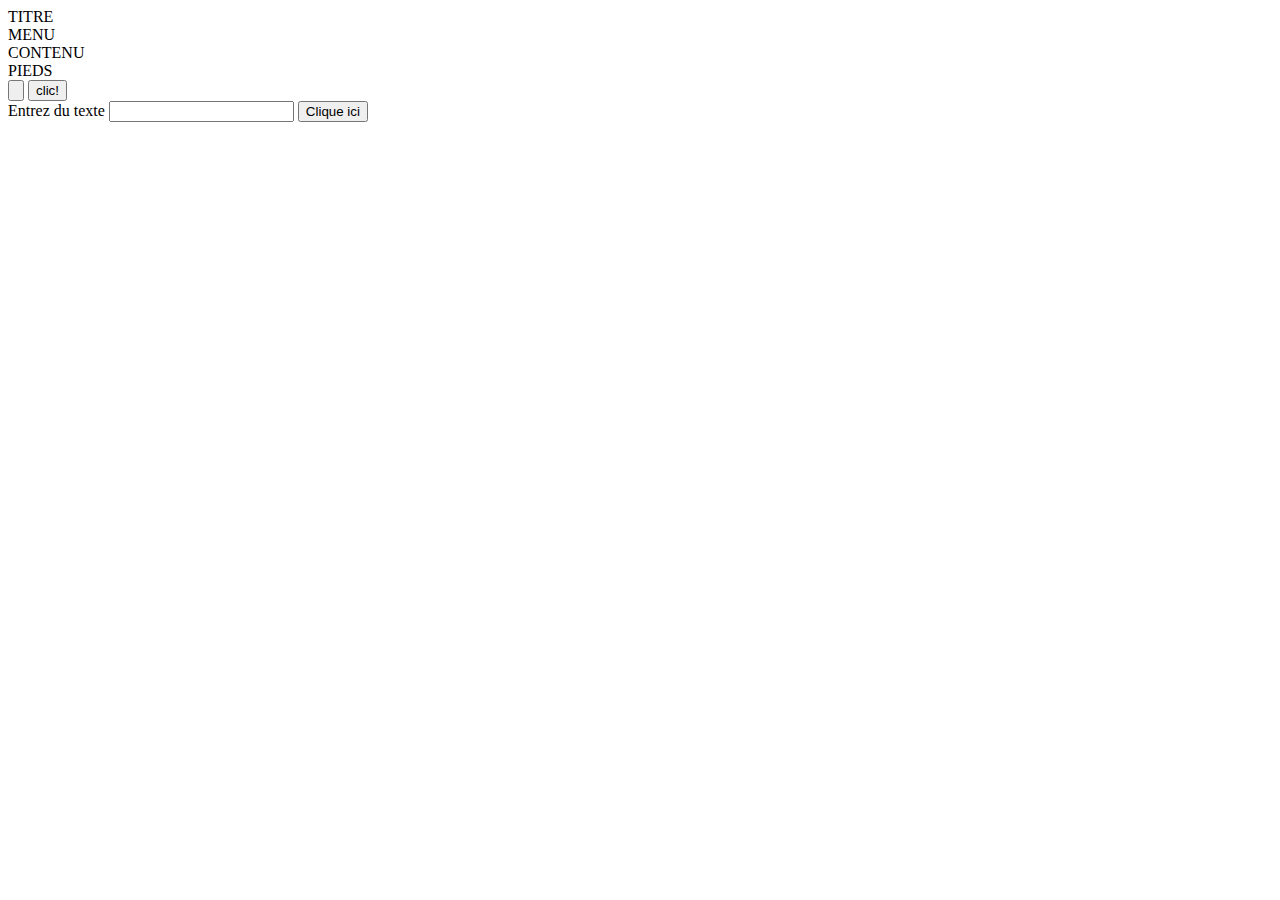
<file: HTML5Application1/public_html/index.html>
<!DOCTYPE html>
<!--
To change this license header, choose License Headers in Project Properties.
To change this template file, choose Tools | Templates
and open the template in the editor.
-->
<html>
    <head>
        <title>TODO supply a title</title>
        <meta charset="UTF-8">
        <meta name="viewport" content="width=device-width, initial-scale=1.0">
        <script src="evenement.js" type="text/javascript"></script>
        
    </head>
    <body>
        <div id="titre">TITRE</div>
        <div class="menu">MENU</div>
        <div class ="contenu">CONTENU</div>
        <div class="pied">PIEDS</div>

       <input type="button" onclick="alert('clic!');"/>
        
         <input type="button" onclick="clicButton();" value="clic!"/>
         <div>
             <label>Entrez du texte</label> 
             <input type="text" id="texte"/>
             
             <input type="button" onclick="clicButton2();" value="Clique ici">
         </div> 
    </body>
</html>
</file>
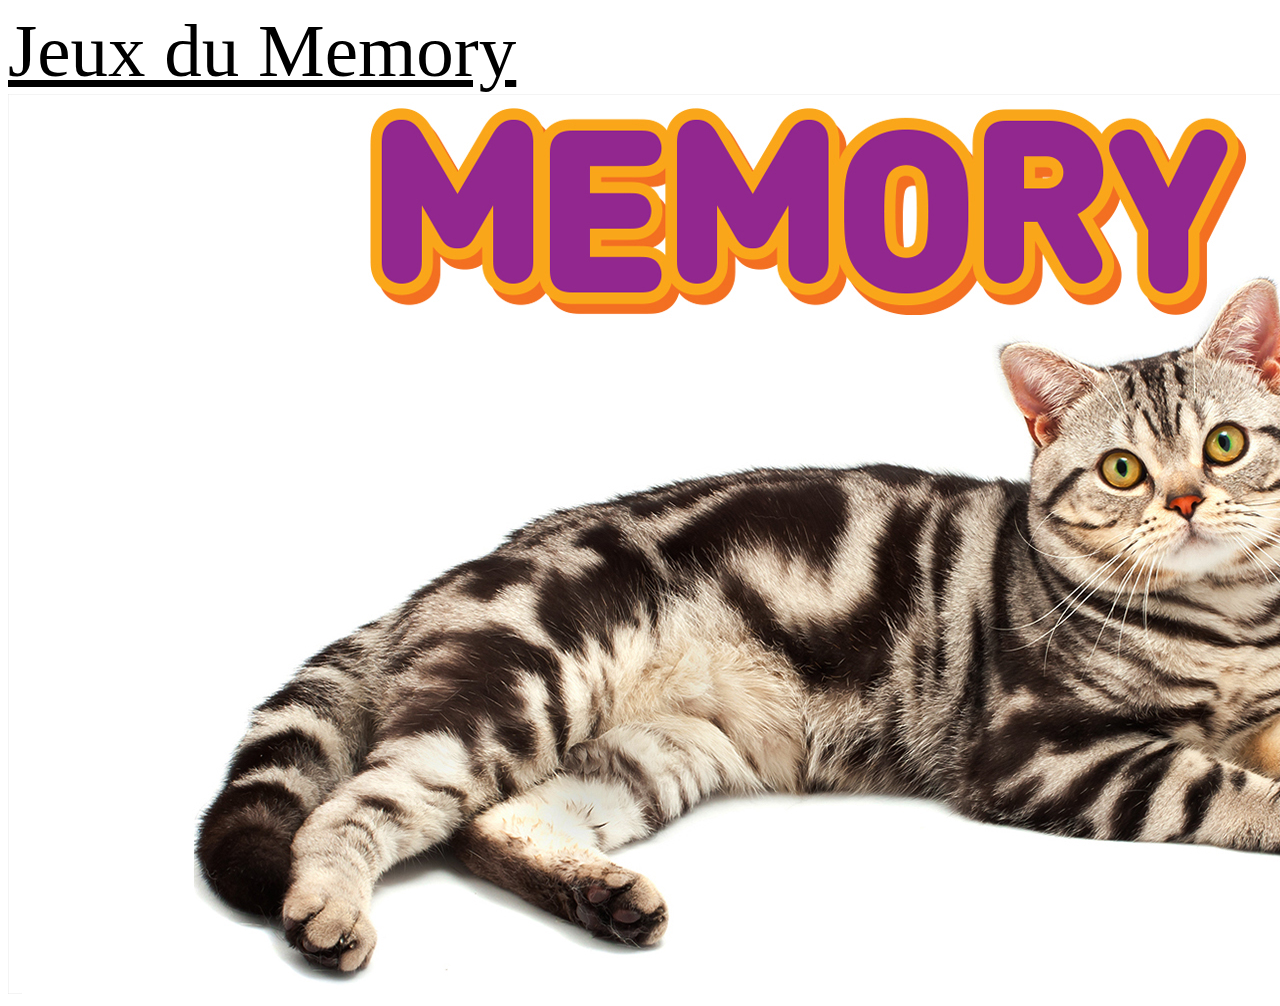
<file: JeuxJavaScript/public_html/plateau.html>
<!DOCTYPE html>
<!--
To change this license header, choose License Headers in Project Properties.
To change this template file, choose Tools | Templates
and open the template in the editor.
-->
<html>
    <head>

        <title>TODO supply a title</title>

        <meta charset="UTF-8">
        <meta name="viewport" content="width=device-width, initial-scale=1.0">

        <link href="css1.css" rel="stylesheet" type="text/css"/>

        <script src="Js/jquery-3.1.1.js" type="text/javascript"></script>
        <script src="Js/jeuxFonction.js" type="text/javascript"></script>
        <script type="text/javascript">
            $(document).ready(chargePlateau);
        </script>


    </head>
    <body>
        <div class="titre"><u>Jeux du Memory</u></div>

        <table class="caca"></table>
        
        <div><img src="IMG/cats-memory.jpg" alt=""/></div>

        

    </body>
</html>
</file>
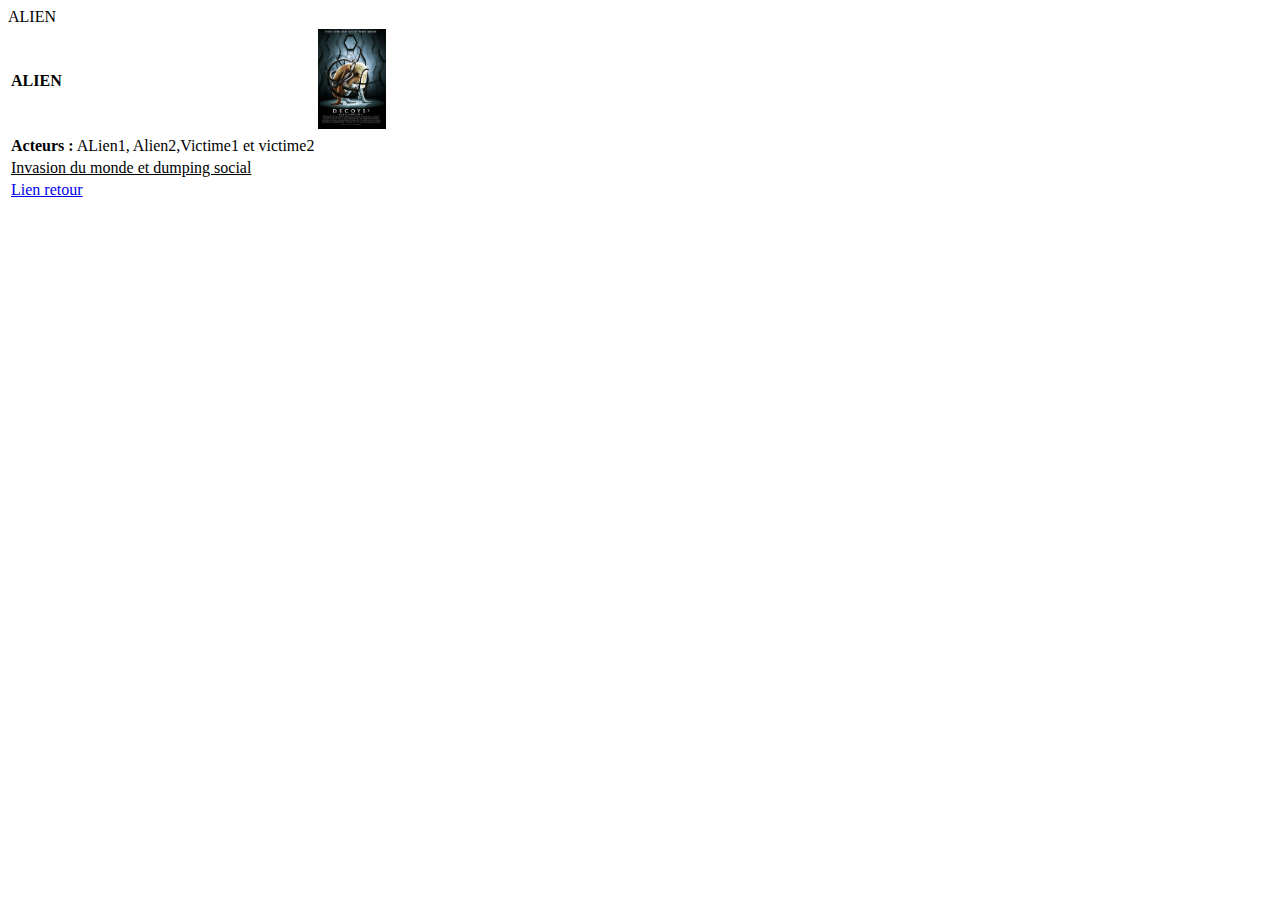
<file: ModuleHTML/public_html/Alien.html>
<!DOCTYPE html>
<!--
To change this license header, choose License Headers in Project Properties.
To change this template file, choose Tools | Templates
and open the template in the editor.
-->
<html>
    <head>
         <title>Alien_Seduction</title>
        <link rel="icon" href="IMG/Alien_Seduction.jpg"/>
        <meta charset="UTF-8">
        <meta name="viewport" content="width=device-width, initial-scale=1.0">
    </head>
    <body>
    
         <table>
                <thead>ALIEN
                <title>ALIEN</title>
                
              
                </thead>
                <tbody>
                    <tr>
                        <td><b>ALIEN</b></td>
                <br>
                <td colspan="2"><img src="IMG/Alien_Seduction.jpg" height="100px"/></td>
                    </tr> 
                    
                    <tr><td> <b>Acteurs :</b> <span>ALien1, Alien2,Victime1 et victime2</span></td> </tr>
                    
                    
                    
                    <tr>
                <td><u>Invasion du monde et dumping social</u></td> 
                
                    </tr>
                      <td><a href="IMG/tabImages.html">Lien retour</a></td>
                    
                </tbody>
                


            </table>
        
        
        
    </body>
</html>
</file>
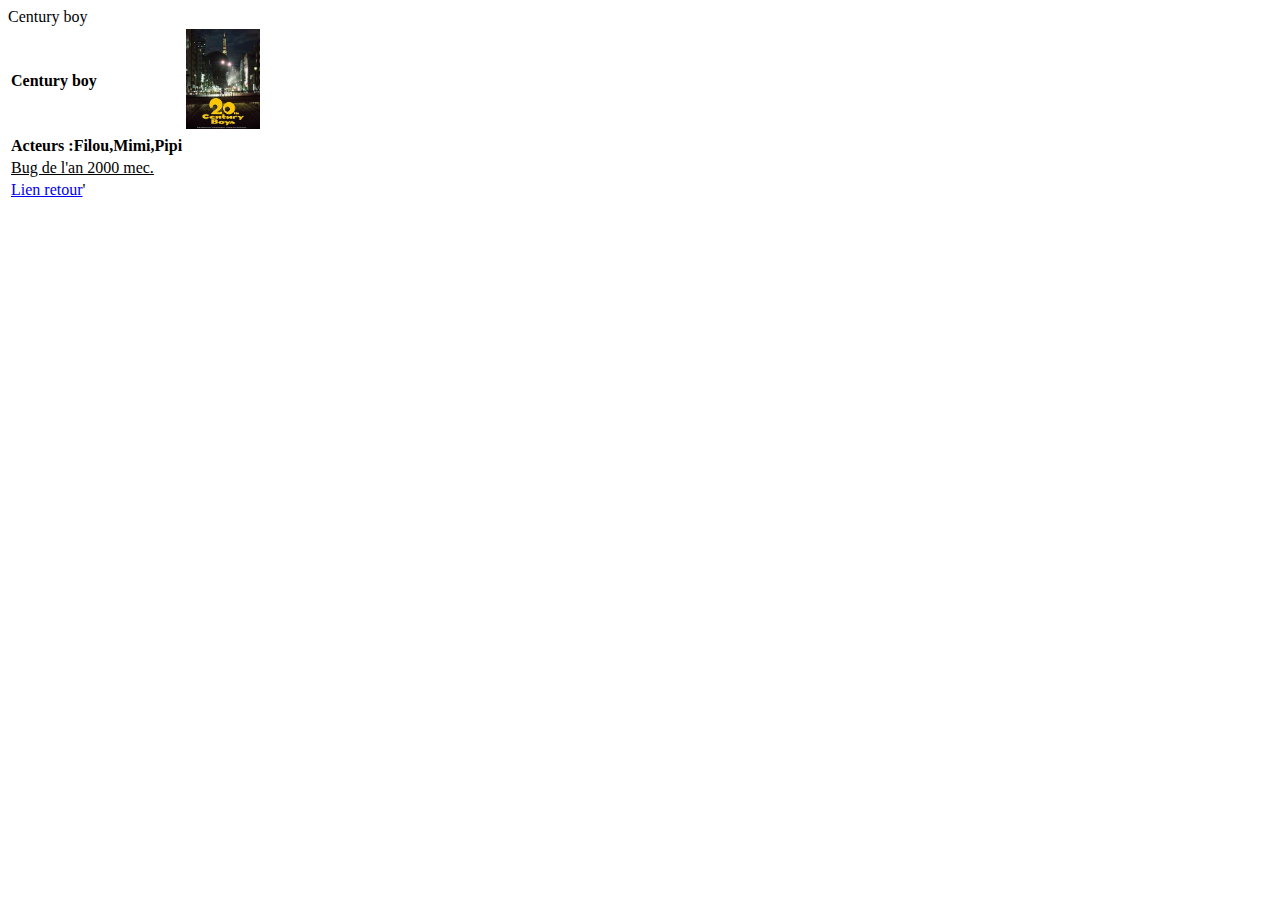
<file: ModuleHTML/public_html/centuryBoy.html>
<!DOCTYPE html>
<!--
To change this license header, choose License Headers in Project Properties.
To change this template file, choose Tools | Templates
and open the template in the editor.
-->
<html>
    <head>
         <title>Century boyG</title>
        <link rel="icon" href="IMG/20 Century boy.jpg"/>
       
        <meta charset="UTF-8">
        <meta name="viewport" content="width=device-width, initial-scale=1.0">
    </head>
    <body>

        <table>
                <thead>Century boy
                <title>Century boy</title>
                
              
                </thead>
                <tbody>
                    <tr>
                        <td><b>Century boy</b></td>
                <td colspan="2"><img src="IMG/20 Century boy.jpg" height="100px"/></td>
                    </tr> 
                    
                    <tr><td> <b>Acteurs :Filou,Mimi,Pipi</b></td> </tr>
                    
                    
                    
                    <tr>
                <td><u>Bug de l'an 2000 mec.</u></td> 
                
                    </tr>
                    <td><a href="IMG/tabImages.html">Lien retour</a>'</td>  
                    
                </tbody>
                


            </table>
        
        
    </body>
</html>
</file>
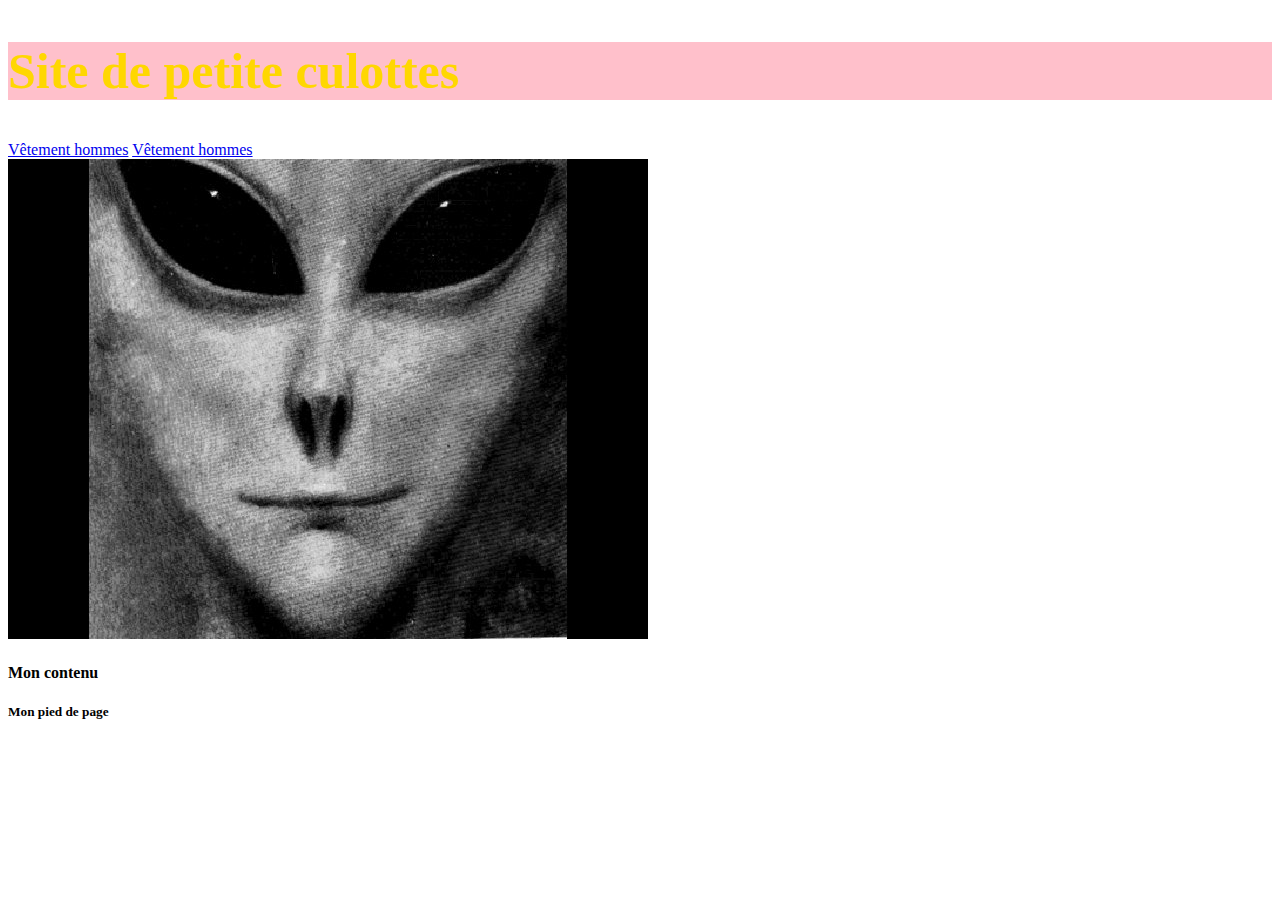
<file: ModuleHTML/public_html/div.html>
<!DOCTYPE html>
<!--
To change this license header, choose License Headers in Project Properties.
To change this template file, choose Tools | Templates
and open the template in the editor.
-->
<html>
    <head>
        <title>TODO supply a title</title>
        <meta charset="UTF-8">
        <meta name="viewport" content="width=device-width, initial-scale=1.0">
        <link href="CSS/style1.css" rel="stylesheet" type="text/css"/>
        
    </head>
    <body>
        
        <div>
            <h2>
                Site de petite culottes
            </h2>
            <div>
                <a href="vêtements homme">Vêtement hommes</a>
                <a href="vêtements femme">Vêtement hommes</a>
            </div>
        </div>
        <div>
          <img src="IMG/ebe.jpg"/>  
        </div>
      
        <div><h4>Mon contenu</h4></div>
       
        <div><h5>Mon pied de page</h5></div>


    </body>
</html>
</file>
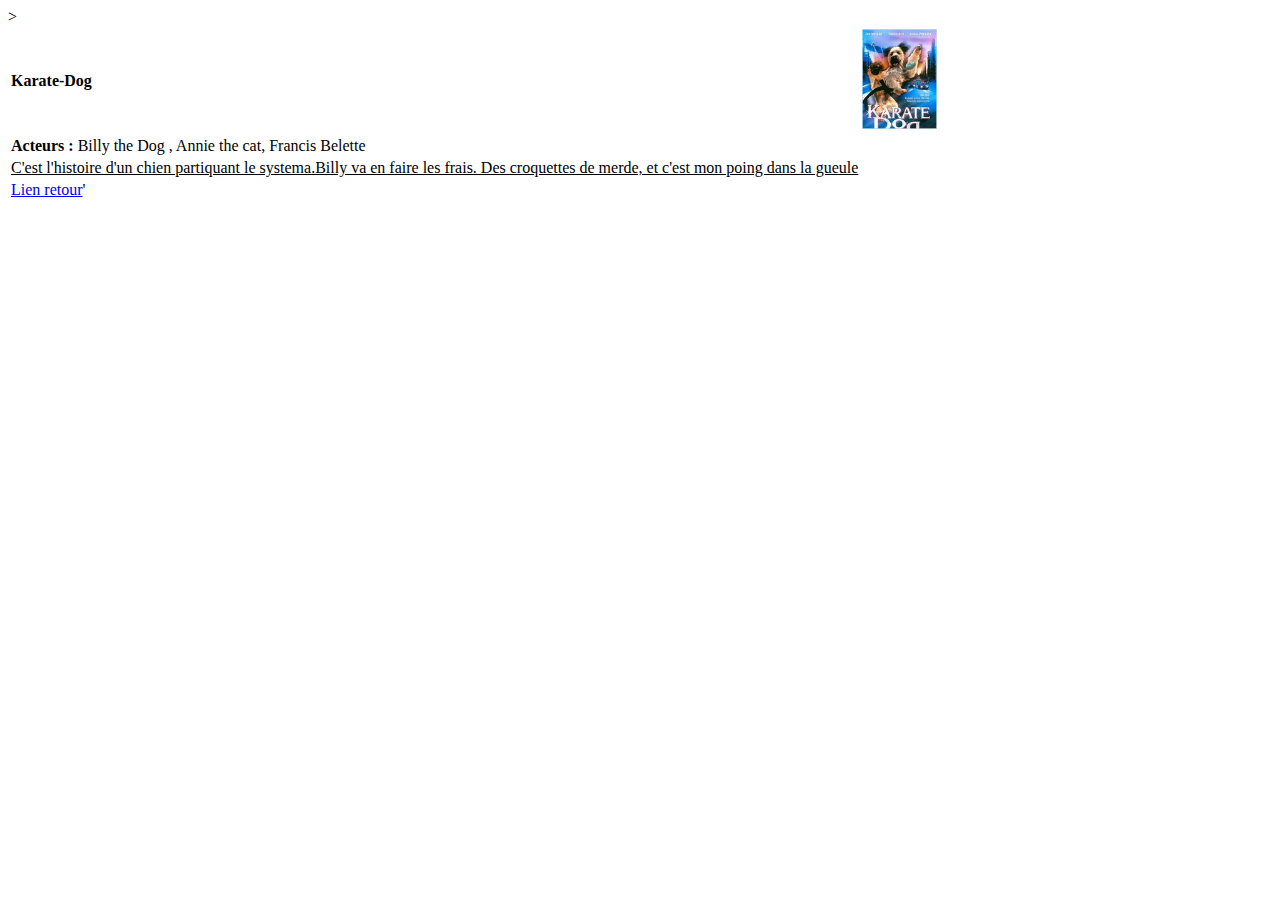
<file: ModuleHTML/public_html/karateDog.html>
<!DOCTYPE html>
<!--
To change this license header, choose License Headers in Project Properties.
To change this template file, choose Tools | Templates
and open the template in the editor.
-->
<html>
    <head>
        <title>KARATE-DOG</title>
        <link rel="icon" href="IMG/Karate-dog.jpg"/>
        <meta charset="UTF-8">
        <meta name="viewport" content="width=device-width, initial-scale=1.0">
    </head>
    <body>
       
        
        <table>
                <thead>
               >
                
              
                </thead>
                <tbody>
                    <tr>
                        <td><b>Karate-Dog</b></td>
                <td colspan="2"><img src="IMG/Karate-dog.jpg" height="100px"/></td>
                    </tr> 
                    
                    <tr><td> <b>Acteurs :</b> Billy the Dog , Annie the cat, Francis Belette</td> </tr>
                    
                    
                    
                    <tr>
                <td><u>C'est l'histoire d'un chien partiquant le systema.Billy va en faire les frais. Des croquettes de merde, et c'est mon poing dans la gueule</u></td> 
                
                    </tr>
                    
                <td><a href="IMG/tabImages.html">Lien retour</a>'</td>
               
                </tbody>
                


            </table>
        
        
        
        
    </body>
</html>
</file>
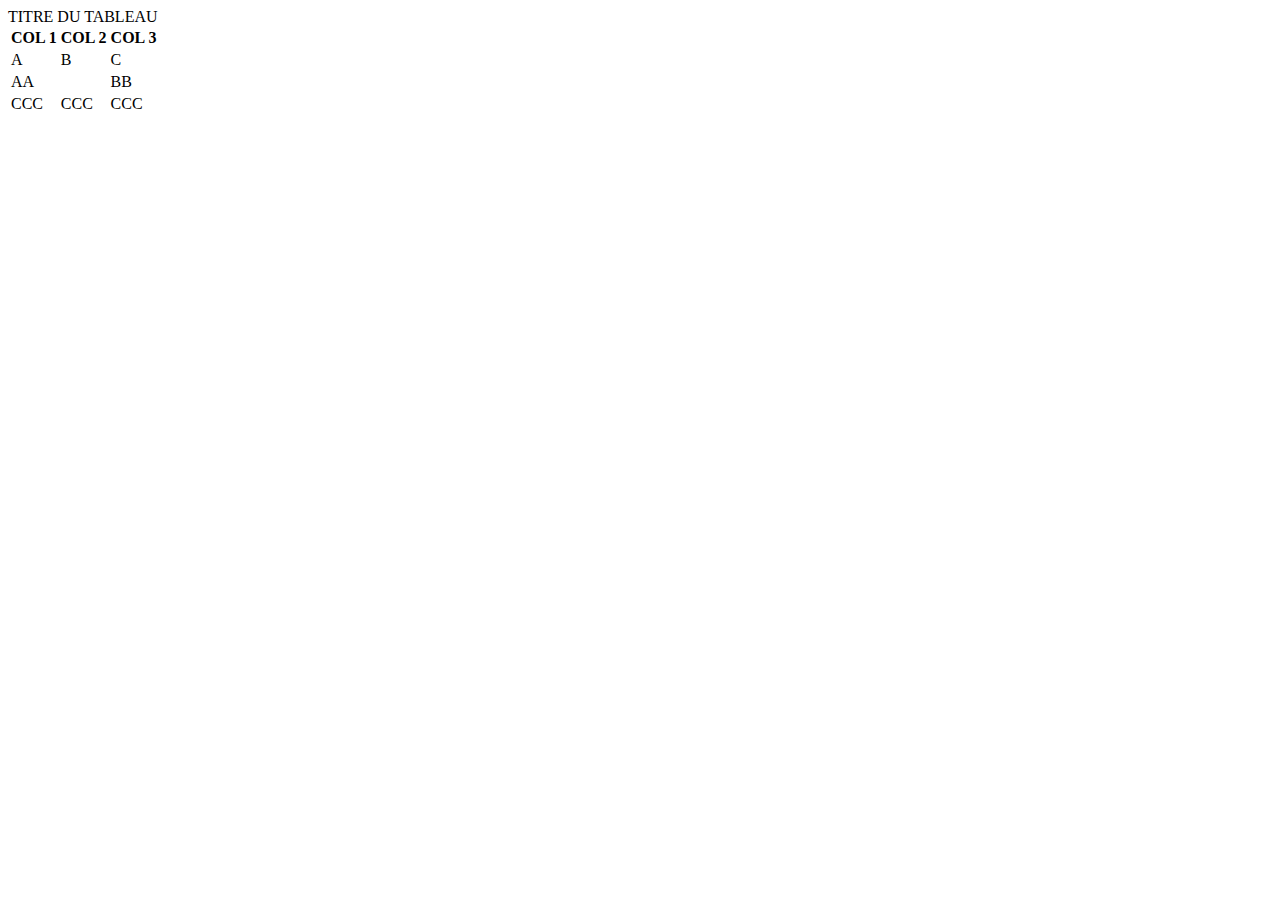
<file: ModuleHTML/public_html/table.html>
<!DOCTYPE html>
<!--
To change this license header, choose License Headers in Project Properties.
To change this template file, choose Tools | Templates
and open the template in the editor.
-->
<html>
    <head>
        <link rel="icon" href="IMG/ico.png"/>

        <title>Exercices sur les tableaux</title>
        <meta charset="UTF-8">
        <meta name="viewport" content="width=device-width, initial-scale=1.0">
    </head>
    <body>
        <div>
            <table>
                <thead>TITRE DU TABLEAU
                <tr>
                    <th>COL 1</th>
                    <th>COL 2</th>
                    <th>COL 3</th>

                </tr>
                </thead>
                <tbody>
                    <tr>
                        <td>A</td>
                        <td>B</td>
                        <td>C</td>
                    </tr> 
                    <tr>
                        <td colspan=2">AA</td>
                        <td>BB</td>
                       
                    </tr> 
                    <tr>
                        <td>CCC</td>
                        <td>CCC</td>
                        <td>CCC</td>
                    </tr> 


                </tbody>
                


            </table>

        </div>
    </body>
</html>
</file>
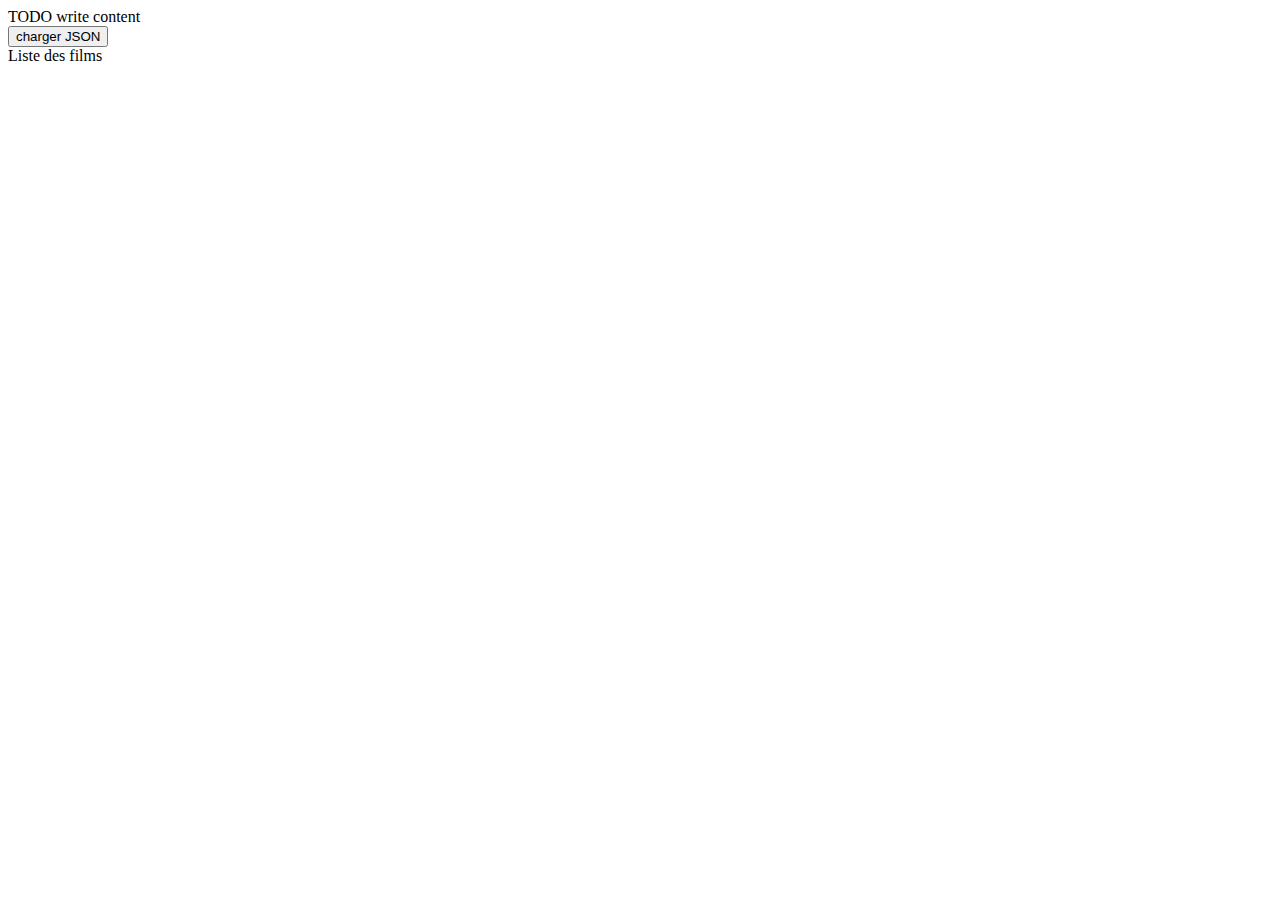
<file: ModuleJQuery/public_html/getJson.html>
<!DOCTYPE html>
<!--
To change this license header, choose License Headers in Project Properties.
To change this template file, choose Tools | Templates
and open the template in the editor.
-->
<html>
    <head>
        <title>TODO supply a title</title>
        <meta charset="UTF-8">
        <meta name="viewport" content="width=device-width, initial-scale=1.0">
        <script src="js/jquery-3.1.1.js" type="text/javascript"></script>
        <script src="js/film.js" type="text/javascript"></script>
    </head>
    <body>
        <div>TODO write content</div>
        <input type="button" value="charger JSON" onclick="chargeJson();"/>
        <div id="contenu">Liste des films</div>
        <table id="tabid"></table>

        <!--on cree la tab avec un id pour le recup ds le JS-->


    </body>
</html>
</file>
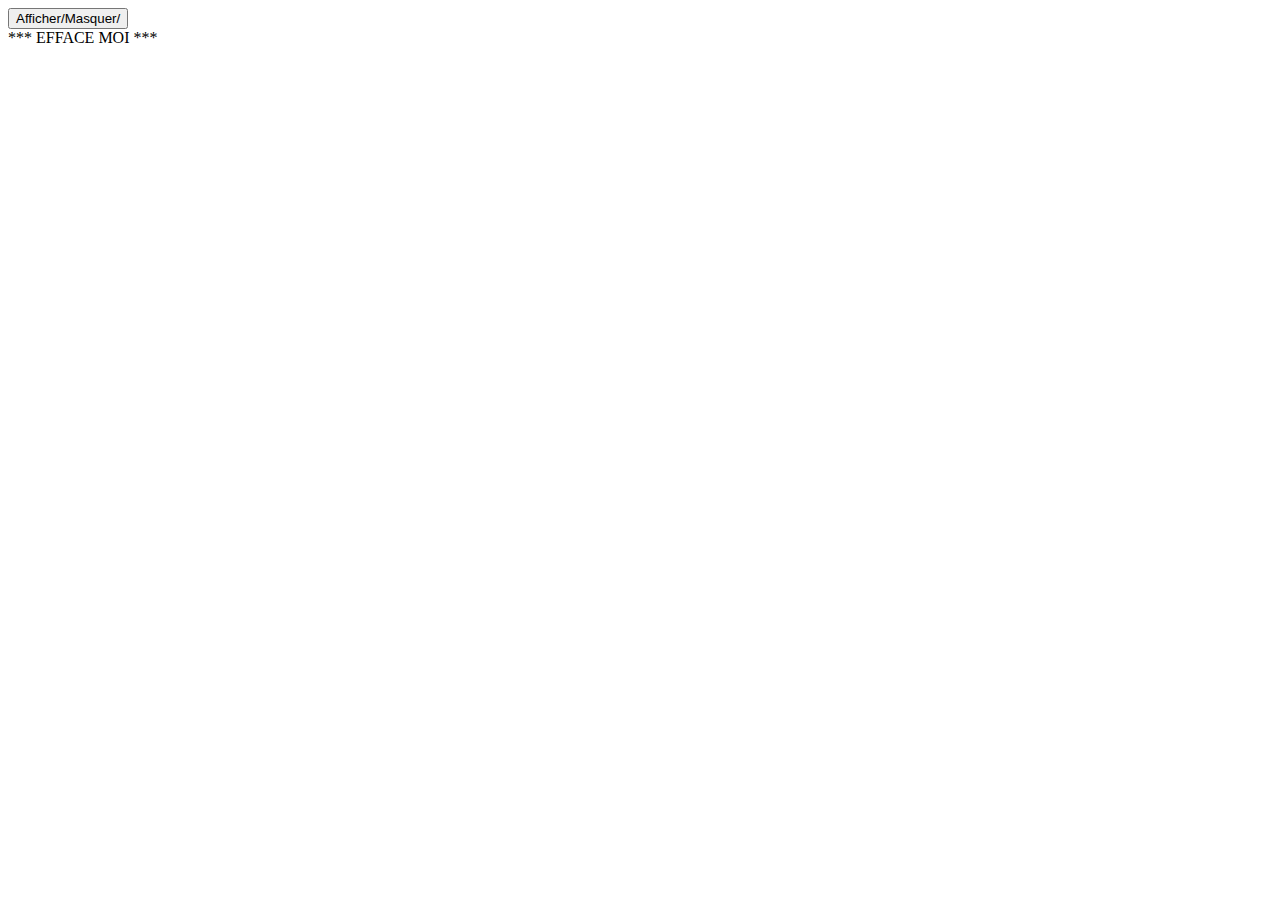
<file: ModuleJQuery/public_html/hideShow.html>
<!DOCTYPE html>
<!--
To change this license header, choose License Headers in Project Properties.
To change this template file, choose Tools | Templates
and open the template in the editor.
-->
<html>
    <head>
        <title>TODO supply a title</title>
        <meta charset="UTF-8">
        <meta name="viewport" content="width=device-width, initial-scale=1.0">
        <script src="js/jquery-3.1.1.js" type="text/javascript"></script>
        <script src="js/film.js" type="text/javascript"></script>
        <script type="text/javascript">
            
            var visible = true;
            function afficheMasque(){
                
                if(visible==true){
                    $('#effaceMoi').hide();
               
                }else{
                    $('#effaceMoi').show();
                   
                }
                visible = ! visible;
            }
            
            
        
    </script>
    </head>
    <body>
        
        <input type="button" value="Afficher/Masquer/" onclick="afficheMasque();">
        <div id="effaceMoi">*** EFFACE MOI ***</div>
        
        
        


    </body>
</html>
</file>
<file: JeuxJavaScript/public_html/css1.css>
.titre {
    font-family: cursive;
    font-size: medium;
    font-size: 75px;

    margin: auto;



}

input{

    border: crimson;
    width:100px;
    height: 100px;
    font-family: fantasy;
    color: yellowgreen;
    font-size: 50px;
    font-style: oblique;





}
</file>
<file: ModuleHTML/public_html/CSS/style1.css>
/*
To change this license header, choose License Headers in Project Properties.
To change this template file, choose Tools | Templates
and open the template in the editor.
*/
/* 
    Created on : 11 oct. 2016, 16:50:23
    Author     : admin
*/

h2{
    background-color: aquamarine;
    color : gold;
    font-family:fantasy ;
    font-size: 50px;
    background-color: pink;
    
    h5{
        
     
    color : aquamarine;
    font-family:cursive ;
    font-size: 50px;
    background-color: pink;
        
        
    }  
    
}
</file>
